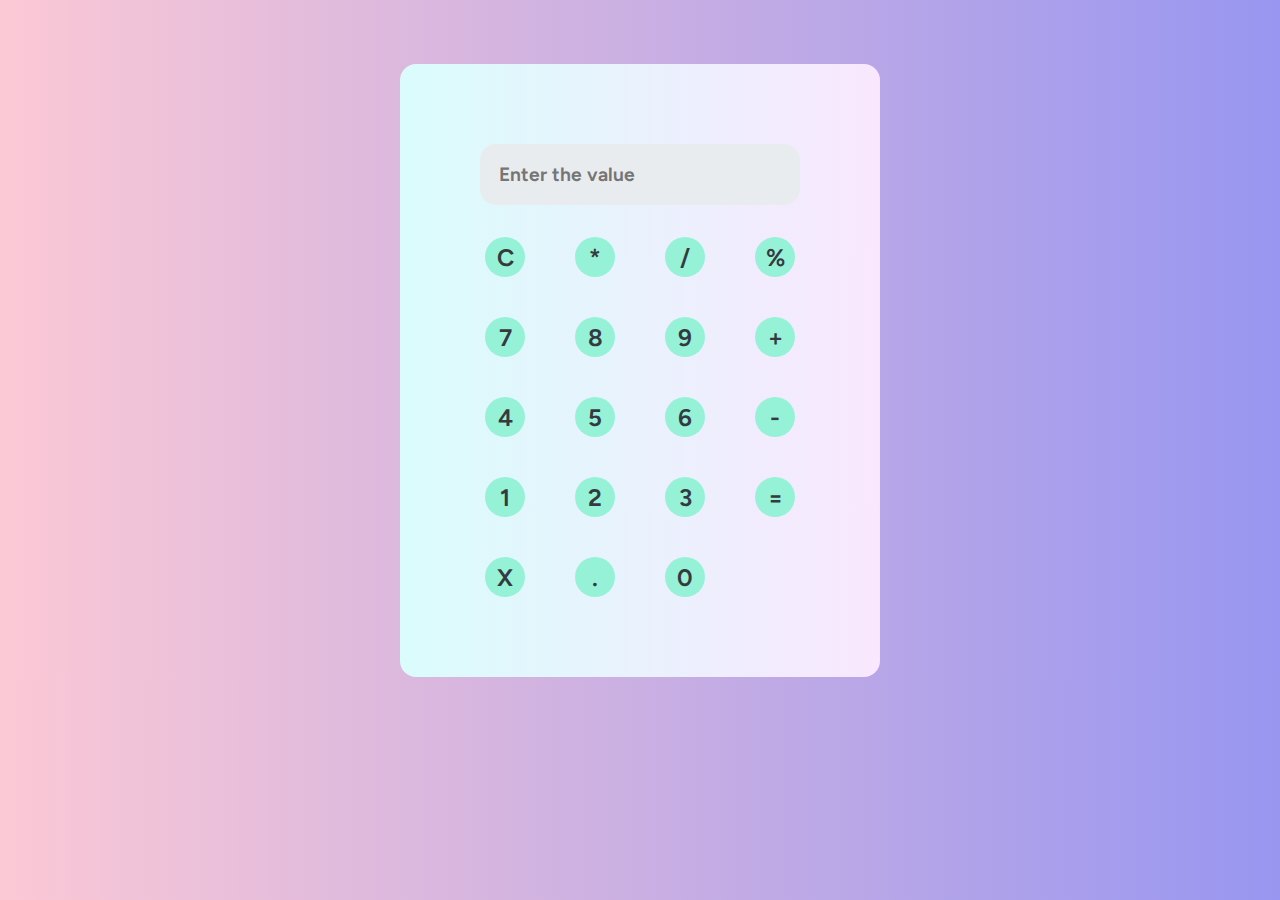
<file: Calculator APP/index.html>
<!DOCTYPE html>
<html lang="en">
  <head>
    <meta charset="UTF-8" />
    <meta http-equiv="X-UA-Compatible" content="IE=edge" />
    <meta name="viewport" content="width=device-width, initial-scale=1.0" />
    <link rel="stylesheet" href="style.css" class="css" />
    <link rel="preconnect" href="https://fonts.googleapis.com" />
    <link rel="preconnect" href="https://fonts.gstatic.com" crossorigin />
    <link
      href="https://fonts.googleapis.com/css2?family=Figtree:wght@400;500&display=swap"
      rel="stylesheet"
    />
    <title>Calculator</title>
  </head>
  <body>
    <section class="hero">
      <div>
        <input
          type="text"
          name="screen"
          id="screen"
          placeholder="Enter the value"
        />
      </div>
      <div class="btn-section">
        <button class="btn">C</button>
        <button class="btn">*</button>
        <button class="btn">/</button>
        <button class="btn">%</button>
        <button class="btn">7</button>
        <button class="btn">8</button>
        <button class="btn">9</button>
        <button class="btn">+</button>
        <button class="btn">4</button>
        <button class="btn">5</button>
        <button class="btn">6</button>
        <button class="btn">-</button>
        <button class="btn">1</button>
        <button class="btn">2</button>
        <button class="btn">3</button>
        <button class="btn">=</button>
        <button class="btn">X</button>
        <button class="btn">.</button>
        <button class="btn">0</button>
      </div>
    </section>
    <script src="script.js"></script>
  </body>
</html>
</file>
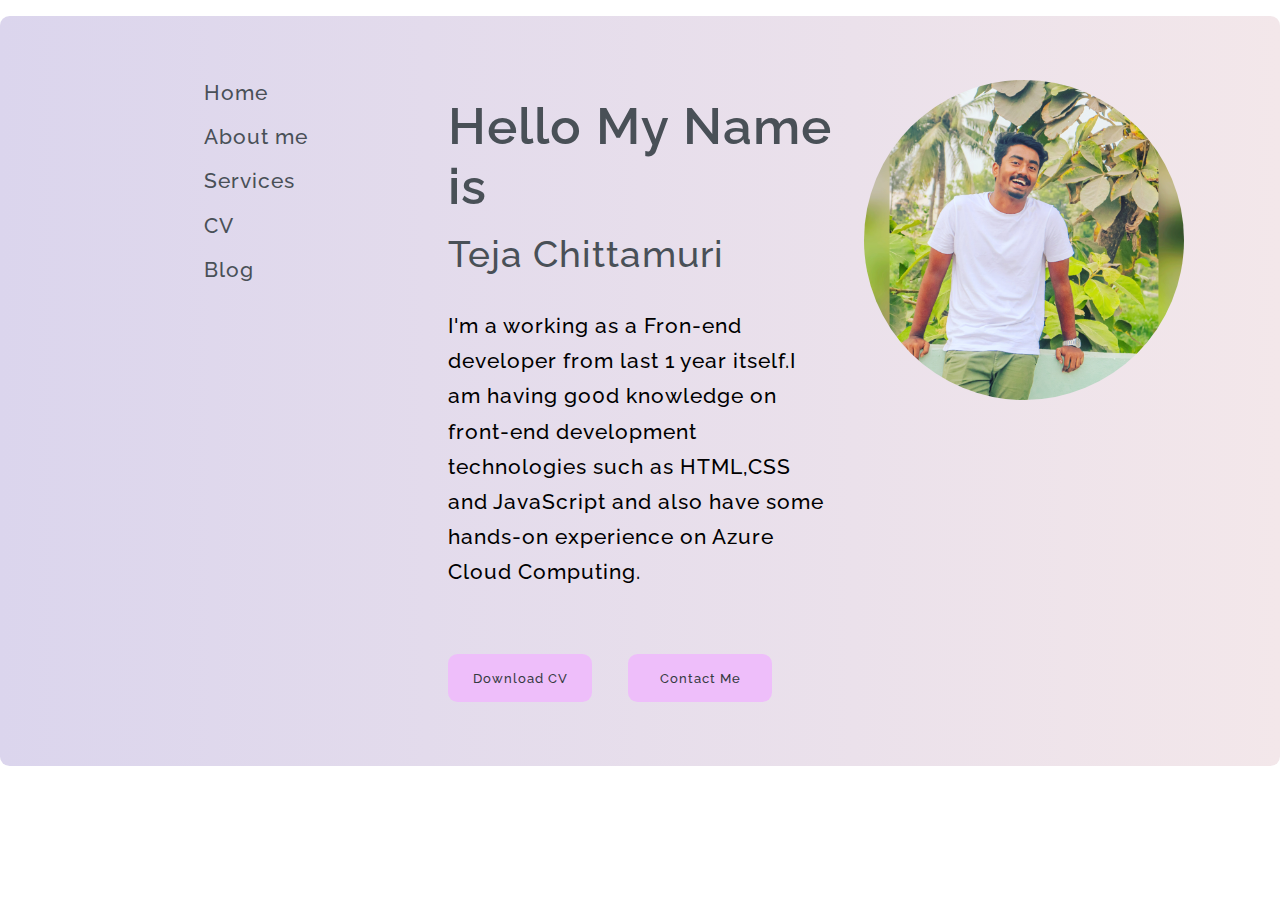
<file: Portifolio website/index.html>
<!DOCTYPE html>
<html lang="en">
  <head>
    <meta charset="UTF-8" />
    <meta http-equiv="X-UA-Compatible" content="IE=edge" />
    <meta name="viewport" content="width=device-width, initial-scale=1.0" />
    <link rel="stylesheet" href="style.css" class="css" />
    <link rel="preconnect" href="https://fonts.googleapis.com">
<link rel="preconnect" href="https://fonts.gstatic.com" crossorigin>
<link href="https://fonts.googleapis.com/css2?family=Raleway:wght@400;500;600&family=Roboto:ital,wght@0,400;0,700;1,500&display=swap" rel="stylesheet">
    <title>Portifolio</title>
  </head>
  <body>
    <main>
      <div class="hero-section">
        <nav>
          <ul class="side-navbar">
            <li><a class="nav-links" href="">Home</a></li>
            <li><a class="nav-links" href="">About me</a></li>
            <li><a class="nav-links" href="">Services</a></li>
            <li><a class="nav-links" href="">CV</a></li>
            <li><a class="nav-links" href="">Blog</a></li>
          </ul>
         </nav>
       <div class="hero-summary">
        <h3 class="introduction">Hello My Name is</h2>
          <h2 class="title">Teja Chittamuri</h2>
          <p class="short-description">I'm a working as a Fron-end developer from last 1 year itself.I am having go0d knowledge on front-end development technologies such as HTML,CSS and JavaScript and also have some hands-on experience on Azure Cloud Computing.</p>
          <button class="btn btn-cv">Download CV</button>
          <button class="btn btn-contact">Contact Me</button>
       </div> 
       <div class="img-section">
      <img  class="user-image" src="/Portifolio website/img/IMG_20220519_123749_076.jpg" alt="user-img">
    </div>
      </main>
  </div>
    <script src="script.js"></script>
  </body>
</html>
</file>
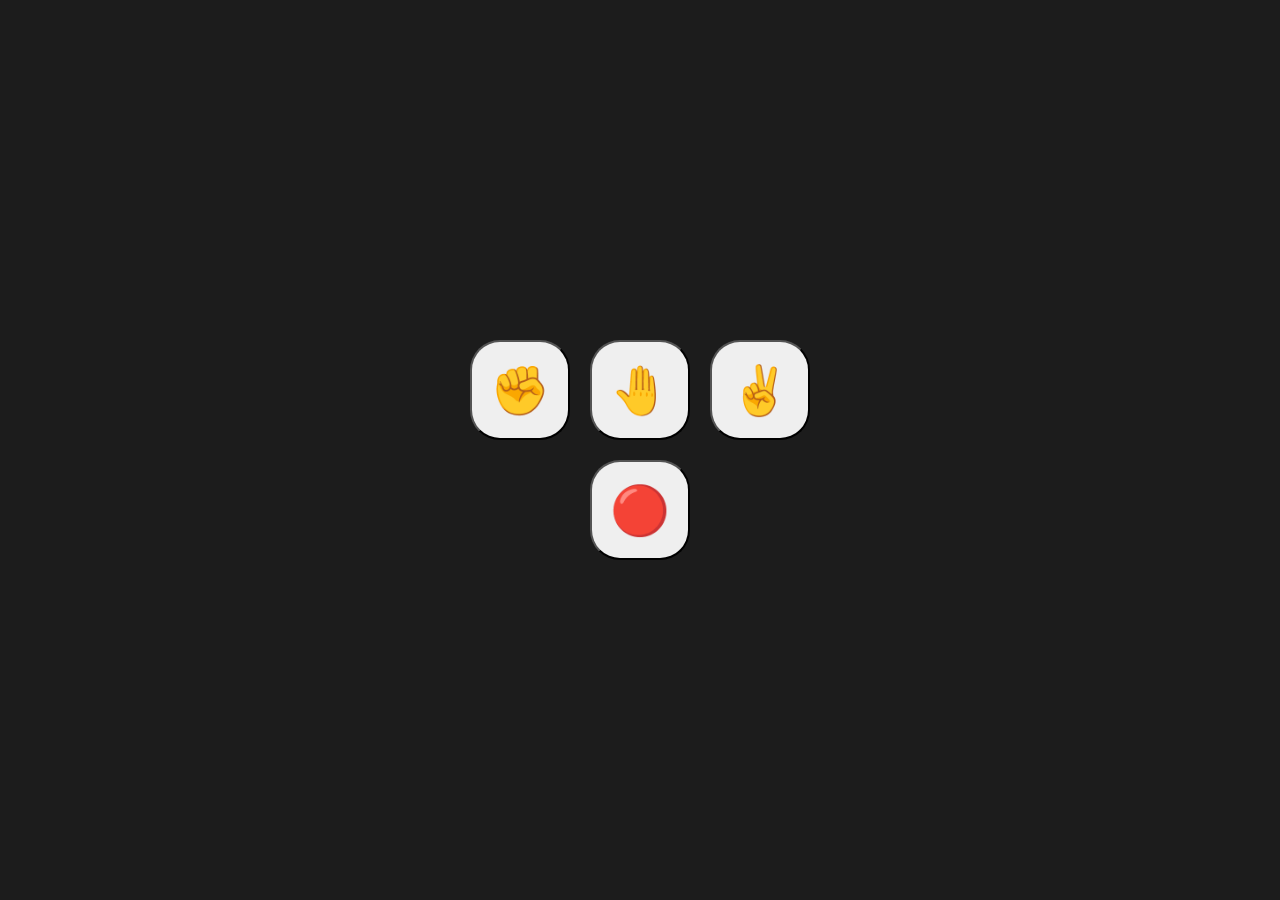
<file: RockPaper Game/index.html>
<!DOCTYPE html>
<html>
  <head>
    <meta charset="utf-8" />
    <meta name="viewport" content="width=device-width" />
    <title>replit</title>
    <link href="style.css" rel="stylesheet" type="text/css" />
  </head>

  <body>
    <div class="wrapper">
      <div class="buttons">
        <button class="rpsButton" value="Rock">✊</button>
        <button class="rpsButton" value="Paper">🤚</button>
        <button class="rpsButton" value="Scissors">✌</button>
      </div>
      <div class="resultContainer">
        <div id="player-score"></div>
        <div id="score-board"></div>
        <div id="hands"></div>
        <div id="result"></div>

        <button id="endGameButton">🔴</button>
      </div>
    </div>

    <script src="script.js"></script>
  </body>
</html>
</file>
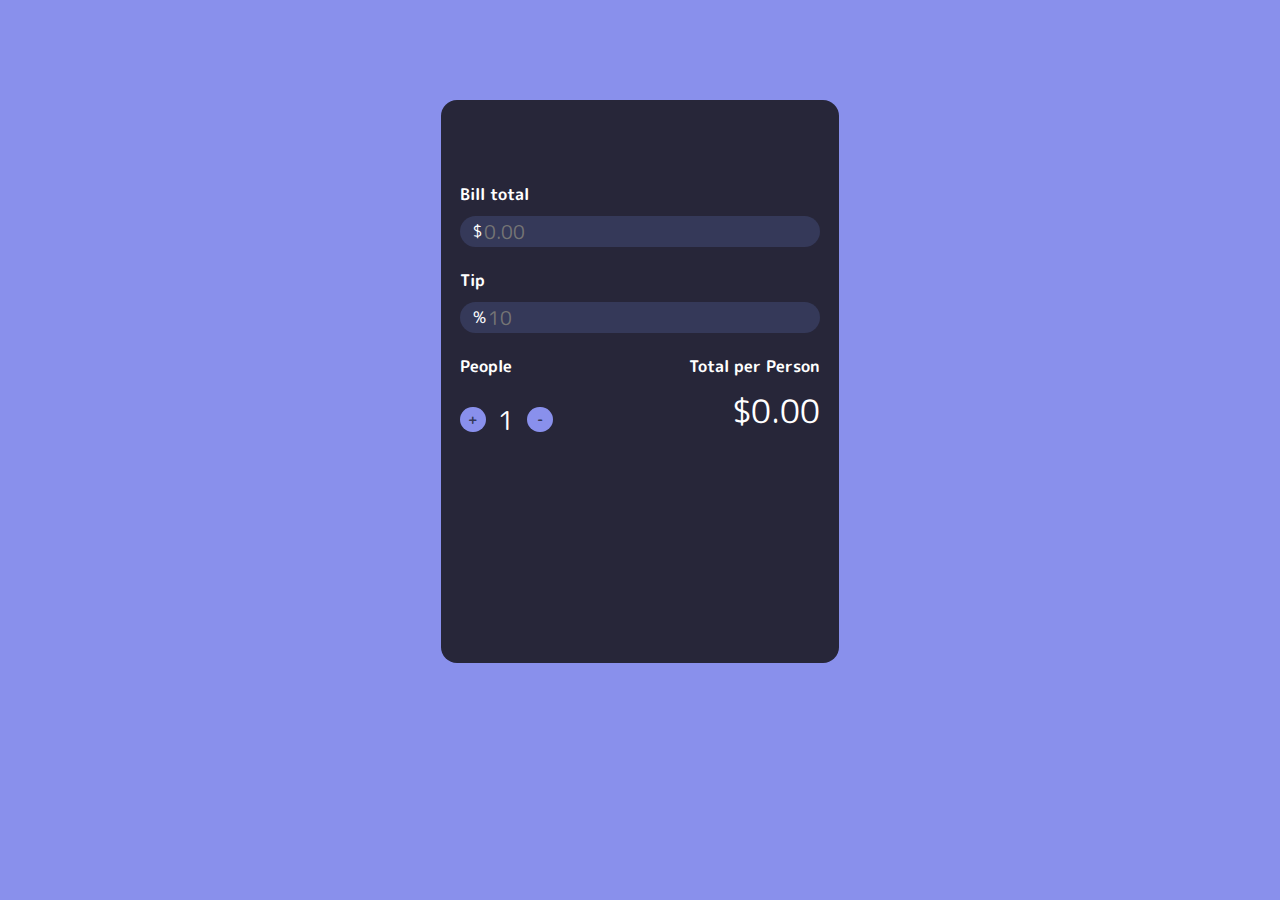
<file: Tip cal app/index.html>
<!DOCTYPE html>
<html lang="en">
  <head>
    <meta charset="UTF-8" />
    <link rel="preconnect" href="https://fonts.googleapis.com" />
    <link rel="preconnect" href="https://fonts.gstatic.com" crossorigin />
    <link
      href="https://fonts.googleapis.com/css2?family=M+PLUS+Rounded+1c:wght@500&display=swap"
      rel="stylesheet"
    />
    <meta http-equiv="X-UA-Compatible" content="IE=edge" />
    <meta name="viewport" content="width=device-width, initial-scale=1.0" />
    <link rel="stylesheet" href="style.css" type="text/css" />
    <title>Tip Calculator</title>
  </head>
  <body>
    <div class="wrapper">
      <div class="container" id="topContainer">
        <div class="title">Bill total</div>
        <div class="inputContainer">
          <span>$</span>
          <input
            onkeyup="calculateBill()"
            type="text"
            id="billTotalInput"
            placeholder="0.00"
          />
        </div>
      </div>
      <div class="container">
        <div class="title">Tip</div>
        <div class="inputContainer">
          <span>%</span>
          <input
            onkeyup="calculateBill()"
            type="text"
            id="tipInput"
            placeholder="10"
          />
        </div>
      </div>
      <div class="container" id="bottom">
        <div class="splitContainer">
          <div class="title">People</div>
          <div class="controls">
            <span class="buttonContainer">
              <button class="splitButton" onclick="increasePeople()">
                <span class="buttonText">+</span>
              </button>
            </span>
            <span class="splitAmount" id="numberOfPeople">1</span>
            <span class="buttonContainer">
              <button class="splitButton" onclick="decreasePeople()">
                <span class="buttonText">-</span>
              </button>
            </span>
          </div>
        </div>
        <div class="totalContainer">
          <div class="title">Total per Person</div>
          <div class="total" id="perPersonTotal">$0.00</div>
        </div>
      </div>
    </div>

    <script src="script.js"></script>
  </body>
</html>
</file>
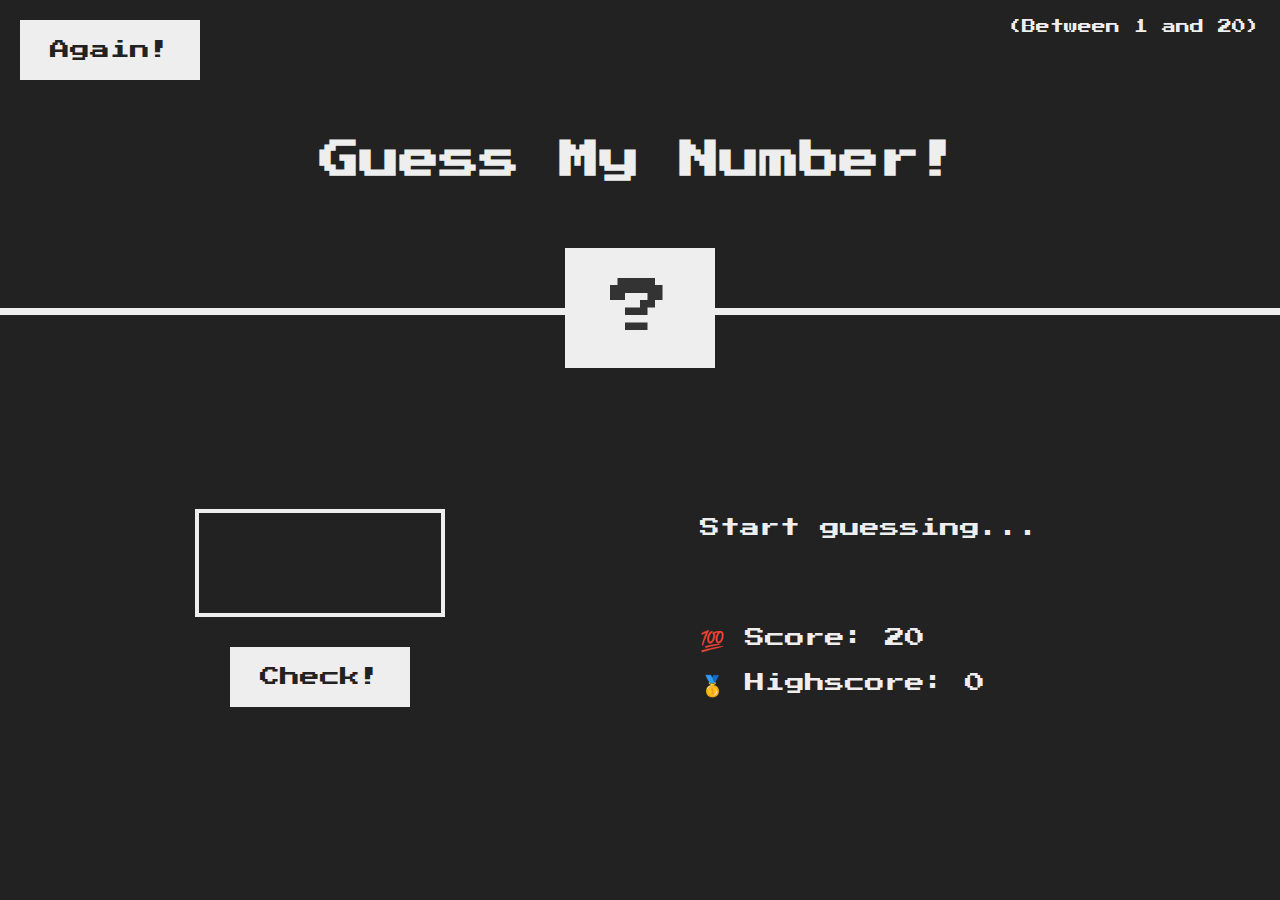
<file: 05-Guess-My-Number/final/index.html>
<!DOCTYPE html>
<html lang="en">
  <head>
    <meta charset="UTF-8" />
    <meta name="viewport" content="width=device-width, initial-scale=1.0" />
    <meta http-equiv="X-UA-Compatible" content="ie=edge" />
    <link rel="stylesheet" href="style.css" />
    <title>Guess My Number!</title>
  </head>
  <body>
    <header>
      <h1>Guess My Number!</h1>
      <p class="between">(Between 1 and 20)</p>
      <button class="btn again">Again!</button>
      <div class="number">?</div>
    </header>
    <main>
      <section class="left">
        <input type="number" class="guess" />
        <button class="btn check">Check!</button>
      </section>
      <section class="right">
        <p class="message">Start guessing...</p>
        <p class="label-score">💯 Score: <span class="score">20</span></p>
        <p class="label-highscore">
          🥇 Highscore: <span class="highscore">0</span>
        </p>
      </section>
    </main>
    <script src="script.js"></script>
  </body>
</html>
</file>
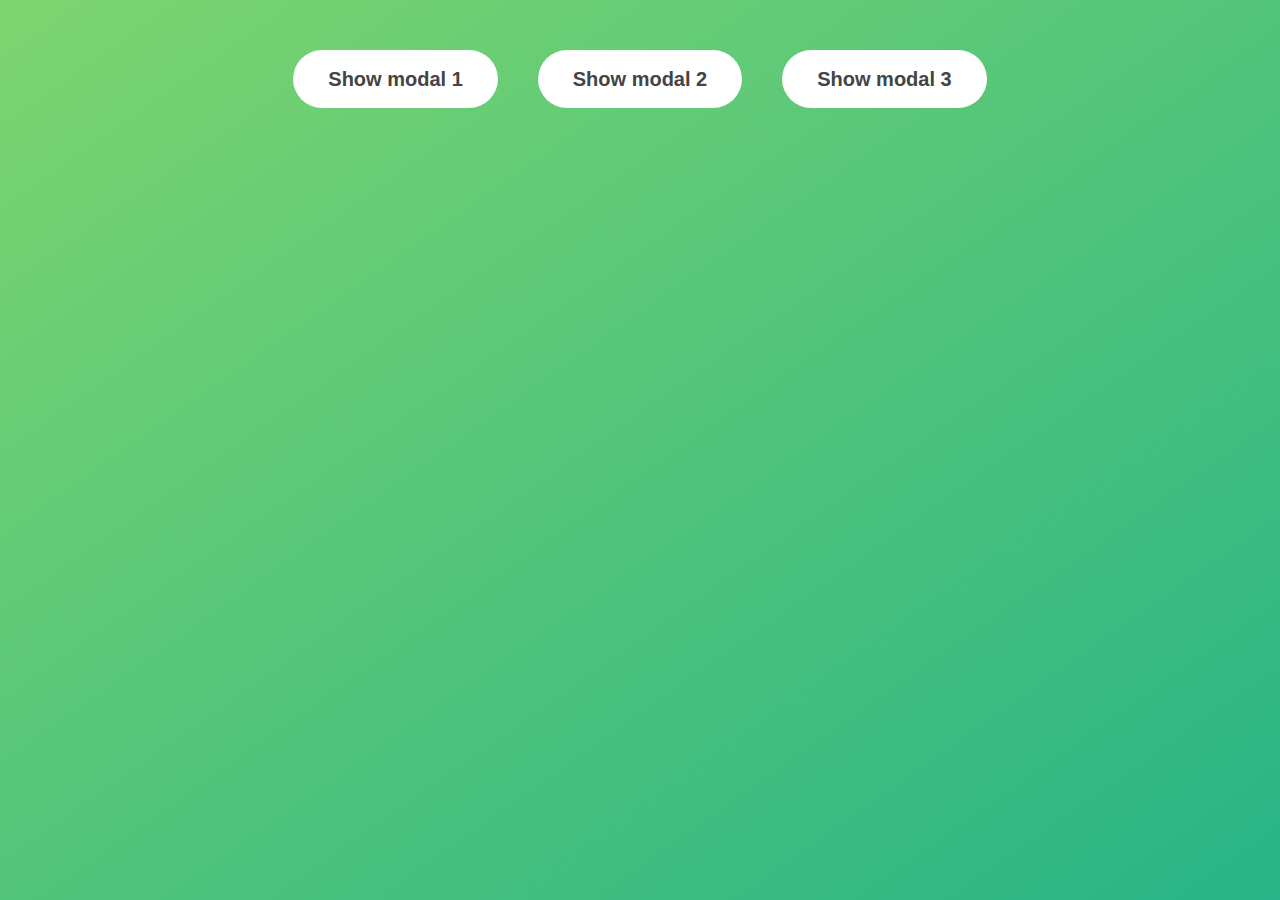
<file: 06-Modal/final/index.html>
<!DOCTYPE html>
<html lang="en">
  <head>
    <meta charset="UTF-8" />
    <meta name="viewport" content="width=device-width, initial-scale=1.0" />
    <meta http-equiv="X-UA-Compatible" content="ie=edge" />
    <link rel="stylesheet" href="style.css" />
    <title>Modal window</title>
  </head>
  <body>
    <button class="show-modal">Show modal 1</button>
    <button class="show-modal">Show modal 2</button>
    <button class="show-modal">Show modal 3</button>

    <div class="modal hidden">
      <button class="close-modal">&times;</button>
      <h1>I'm a modal window 😍</h1>
      <p>
        Lorem ipsum dolor sit amet, consectetur adipisicing elit, sed do eiusmod
        tempor incididunt ut labore et dolore magna aliqua. Ut enim ad minim
        veniam, quis nostrud exercitation ullamco laboris nisi ut aliquip ex ea
        commodo consequat. Duis aute irure dolor in reprehenderit in voluptate
        velit esse cillum dolore eu fugiat nulla pariatur. Excepteur sint
        occaecat cupidatat non proident, sunt in culpa qui officia deserunt
        mollit anim id est laborum.
      </p>
    </div>
    <div class="overlay hidden"></div>

    <script src="script.js"></script>
  </body>
</html>
</file>
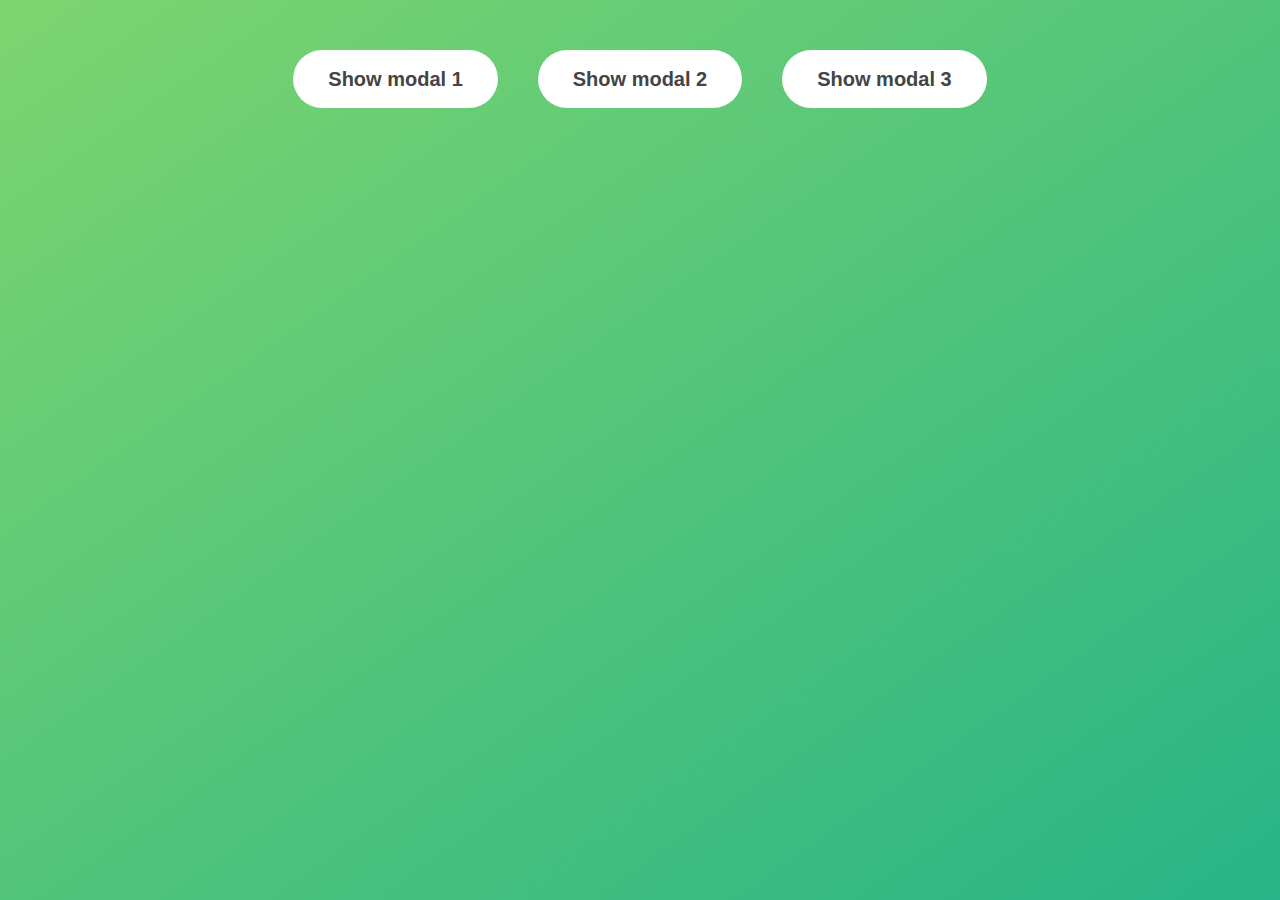
<file: 06-Modal/starter/index.html>
<!DOCTYPE html>
<html lang="en">
  <head>
    <meta charset="UTF-8" />
    <meta name="viewport" content="width=device-width, initial-scale=1.0" />
    <meta http-equiv="X-UA-Compatible" content="ie=edge" />
    <link rel="stylesheet" href="style.css" />
    <title>Modal window</title>
  </head>
  <body>
    <button class="show-modal">Show modal 1</button>
    <button class="show-modal">Show modal 2</button>
    <button class="show-modal">Show modal 3</button>
    <div class="modal hidden">
      <button class="close-modal">&times;</button>
      <h1>I'm a modal window 😍</h1>
      <p>
        Lorem ipsum dolor sit amet, consectetur adipisicing elit, sed do eiusmod
        tempor incididunt ut labore et dolore magna aliqua. Ut enim ad minim
        veniam, quis nostrud exercitation ullamco laboris nisi ut aliquip ex ea
        commodo consequat. Duis aute irure dolor in reprehenderit in voluptate
        velit esse cillum dolore eu fugiat nulla pariatur. Excepteur sint
        occaecat cupidatat non proident, sunt in culpa qui officia deserunt
        mollit anim id est laborum.
      </p>
    </div>
    <div class="overlay hidden"></div>
    <script src="script.js"></script>
  </body>
</html>
</file>
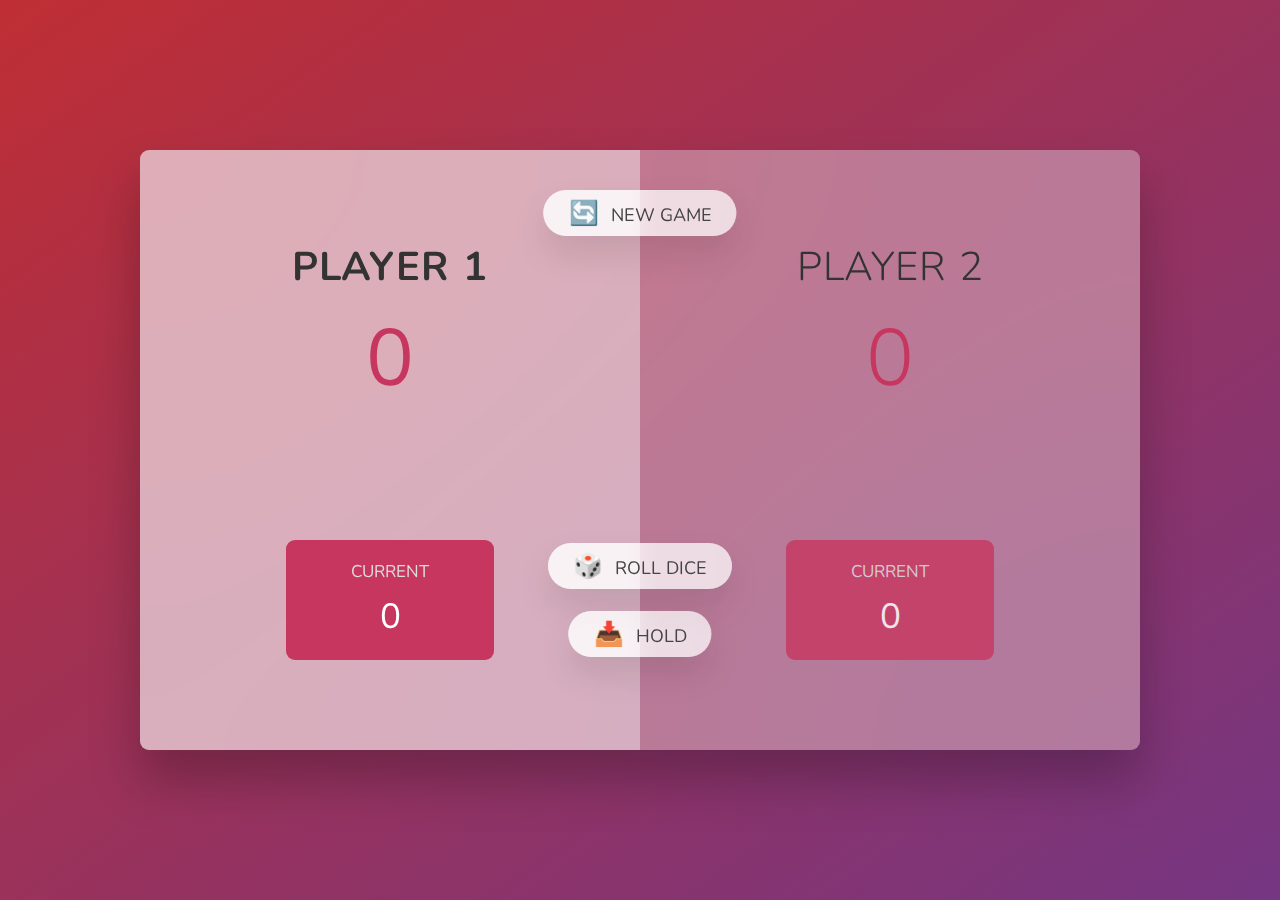
<file: 07-Pig-Game/final/index.html>
<!DOCTYPE html>
<html lang="en">
  <head>
    <meta charset="UTF-8" />
    <meta name="viewport" content="width=device-width, initial-scale=1.0" />
    <meta http-equiv="X-UA-Compatible" content="ie=edge" />
    <link rel="stylesheet" href="style.css" />
    <title>Pig Game</title>
  </head>
  <body>
    <main>
      <section class="player player--0 player--active">
        <h2 class="name" id="name--0">Player 1</h2>
        <p class="score" id="score--0">43</p>
        <div class="current">
          <p class="current-label">Current</p>
          <p class="current-score" id="current--0">0</p>
        </div>
      </section>
      <section class="player player--1">
        <h2 class="name" id="name--1">Player 2</h2>
        <p class="score" id="score--1">24</p>
        <div class="current">
          <p class="current-label">Current</p>
          <p class="current-score" id="current--1">0</p>
        </div>
      </section>

      <img src="dice-5.png" alt="Playing dice" class="dice" />
      <button class="btn btn--new">🔄 New game</button>
      <button class="btn btn--roll">🎲 Roll dice</button>
      <button class="btn btn--hold">📥 Hold</button>
    </main>
    <script src="script.js"></script>
  </body>
</html>
</file>
<file: Calculator APP/style.css>
* {
  margin: 0;
  padding: 0;
  box-sizing: border-box;
}
body {
  background-image: linear-gradient(to right, #fbc8d5, #9896f0);
}

.hero {
  max-width: 30rem;
  padding: 5rem;
  margin: 0 auto;
  margin-top: 4rem;
  border-radius: 1rem;
  background-image: linear-gradient(to left, #f9e7fe, #dafcfc);
}
#screen {
  padding: 1.2rem;
  width: 100%;
  display: inline-block;
  border: none;
  border-radius: 1rem;
  margin-bottom: 2rem;
  background-color: #e9ecef;
  color: #212529;
  font-weight: 650;
  font-size: 1.2rem;
  font-family: "Figtree", sans-serif;
}

.btn-section {
  display: grid;
  gap: 2.5rem;
  grid-template-columns: 1fr 1fr 1fr 1fr;
  justify-items: center;
}
.btn {
  height: 2.5rem;
  width: 2.5rem;
  border-radius: 5rem;
  border: none;
  font-family: "Figtree", sans-serif;
  font-size: 1.5rem;
  font-weight: 650;
  background-color: #96f2d7;
  color: #343a40;
  cursor: pointer;
}
.btn:hover {
  background-color: #0c8599;
  color: white;
}

/* Function buttons styling */
.btn-add {
  background-color: #96f2d7;
}
.btn-sub {
  background-color: #da77f2;
}
.btn-div {
  background-color: #74c0fc;
}
.btn-mul {
  background-color: #38d9a9;
}
.btn-percent {
  background-color: #ffd43b;
}
.btn-equalto {
  background-color: #82c91e;
}
.btn-clear {
  background-color: #f783ac;
}
.btn-back {
  background-color: #ffc078;
}
</file>
<file: Portifolio website/style.css>
/* Good Looking gradients
  background-image: linear-gradient(to right, #fbc8d5, #9896f0);
  background-image: linear-gradient(to right, #ff7082, #c0e9ff);
  background-image: linear-gradient(to right, #fdfcb, #e3d2c4);
  background-image: linear-gradient(to right, #626262, #9bc5c3);
  background-image: linear-gradient(to right, #dbd5ed, #f3e7ea);
 */

* {
  margin: 0;
  padding: 0;
  box-sizing: border-box;
}
.hero-section {
  max-width: 100rem;
  padding: 4rem;
  margin: 1rem auto;
  display: grid;
  grid-template-columns: 1fr 1fr 1fr;
  justify-items: center;
  border-radius: 0.6rem;
  background-image: linear-gradient(to right, #dbd5ed, #f3e7ea);
}
.side-navbar {
  list-style: none;
  display: flex;
  flex-direction: column;
  gap: 1.2rem;
}
.nav-links {
  text-decoration: none;
  font-family: "Raleway", sans-serif;
  font-size: 1.3rem;
  letter-spacing: 1px;
  padding: 1rem;
  font-weight: 500;
  color: #495057;
}
.introduction {
  font-family: "Raleway", sans-serif;
  font-size: 3.2rem;
  font-weight: 600;
  margin-top: 1rem;
  color: #495057;
  letter-spacing: 1px;
}
.title {
  font-family: "Raleway", sans-serif;
  font-size: 2.3rem;
  font-weight: 500;
  margin-top: 1rem;
  color: #495057;
  letter-spacing: 1px;
}
.short-description {
  font-family: "Raleway", sans-serif;
  font-size: 1.3rem;
  font-weight: 500;
  margin-top: 2rem;
  line-height: 2.2rem;
  letter-spacing: 1px;
}
.btn {
  height: 3rem;
  width: 9rem;
  border: none;
  font-family: "Raleway", sans-serif;
  font-weight: 500;
  margin-top: 4rem;
  margin-right: 2rem;
  background-color: #eebefa;
  color: #343a40;
  border-radius: 0.6rem;
  letter-spacing: 1px;
  transition: all 0.7s;
}
.btn:hover,
.btn:active {
  background-color: #ae3ec9;
  color: #f1f3f5;
  box-shadow: 4px 4px 15px #cc5de8;
}
.user-image {
  height: 20rem;
  width: 20rem;
  border-radius: 50rem;
}
</file>
<file: RockPaper Game/style.css>
html,
body {
  height: 100%;
  width: 100%;
  padding: 0;
  margin: 0;
}

.wrapper {
  background: #1c1c1c;
  color: white;
  display: flex;
  align-items: center;
  justify-content: center;
  width: 100%;
  height: 100%;
  flex-direction: column;
}

.buttons {
  display: flex;
  gap: 20px;
}

button {
  height: 100px;
  width: 100px;
  font-size: 48px;
  border-radius: 30px;
  cursor: pointer;
}

.resultContainer {
  font-size: 2rem;
  text-align: center;
  margin-top: 20px;
}
</file>
<file: Tip cal app/style.css>
* {
  font-family: "M PLUS Rounded 1c", Avenir Next, Helvetica, sans-serif;
  color: white;
}

body {
  background: #8990ec;
}

.wrapper {
  height: 525px;
  width: 360px;
  color: white;
  background: #272639;
  border-radius: 1rem;
  padding: 1.2rem;
  margin: 100px auto;
}

#topContainer {
  margin-top: 4rem;
}

.container {
  margin-top: 1.4rem;
}

.title {
  font-weight: bold;
  margin-bottom: 0.6rem;
}

.inputContainer {
  background: #353959;
  border-radius: 1.4rem;
  padding: 0 0.8rem;
  display: flex;
  align-items: center;
}

#billTotalInput,
#tipInput {
  font-size: 1.2rem;
  background: none;
  border: none;
  outline: none;
  padding: none;
}

.buttonContainer {
  background: #8990ec;
  display: grid;
  place-items: center;
  width: 1.6rem;
  height: 1.6rem;
  border-radius: 50%;
}

.splitButton {
  background: none;
  border: none;
}

.controls {
  display: flex;
  align-items: center;
}

.splitButton {
  font-size: 0.8rem;
  font-weight: bold;
  display: grid;
  place-items: center;
  cursor: pointer;
}

.buttonText {
  color: #353959 !important;
}

.splitAmount {
  font-size: 1.6rem;
  margin: 0.8rem;
}

#bottom {
  display: flex;
  justify-content: space-between;
}

.totalContainer {
  display: flex;
  flex-direction: column;
  align-items: end;
}

.total {
  font-size: 2rem;
}
</file>
<file: 05-Guess-My-Number/final/style.css>
@import url('https://fonts.googleapis.com/css?family=Press+Start+2P&display=swap');

* {
  margin: 0;
  padding: 0;
  box-sizing: inherit;
}

html {
  font-size: 62.5%;
  box-sizing: border-box;
}

body {
  font-family: 'Press Start 2P', sans-serif;
  color: #eee;
  background-color: #222;
  /* background-color: #60b347; */
}

/* LAYOUT */
header {
  position: relative;
  height: 35vh;
  border-bottom: 7px solid #eee;
}

main {
  height: 65vh;
  color: #eee;
  display: flex;
  align-items: center;
  justify-content: space-around;
}

.left {
  width: 52rem;
  display: flex;
  flex-direction: column;
  align-items: center;
}

.right {
  width: 52rem;
  font-size: 2rem;
}

/* ELEMENTS STYLE */
h1 {
  font-size: 4rem;
  text-align: center;
  position: absolute;
  width: 100%;
  top: 52%;
  left: 50%;
  transform: translate(-50%, -50%);
}

.number {
  background: #eee;
  color: #333;
  font-size: 6rem;
  width: 15rem;
  padding: 3rem 0rem;
  text-align: center;
  position: absolute;
  bottom: 0;
  left: 50%;
  transform: translate(-50%, 50%);
}

.between {
  font-size: 1.4rem;
  position: absolute;
  top: 2rem;
  right: 2rem;
}

.again {
  position: absolute;
  top: 2rem;
  left: 2rem;
}

.guess {
  background: none;
  border: 4px solid #eee;
  font-family: inherit;
  color: inherit;
  font-size: 5rem;
  padding: 2.5rem;
  width: 25rem;
  text-align: center;
  display: block;
  margin-bottom: 3rem;
}

.btn {
  border: none;
  background-color: #eee;
  color: #222;
  font-size: 2rem;
  font-family: inherit;
  padding: 2rem 3rem;
  cursor: pointer;
}

.btn:hover {
  background-color: #ccc;
}

.message {
  margin-bottom: 8rem;
  height: 3rem;
}

.label-score {
  margin-bottom: 2rem;
}
</file>
<file: 06-Modal/final/style.css>
* {
  margin: 0;
  padding: 0;
  box-sizing: inherit;
}

html {
  font-size: 62.5%;
  box-sizing: border-box;
}

body {
  font-family: sans-serif;
  color: #333;
  line-height: 1.5;
  height: 100vh;
  position: relative;
  display: flex;
  align-items: flex-start;
  justify-content: center;
  background: linear-gradient(to top left, #28b487, #7dd56f);
}

.show-modal {
  font-size: 2rem;
  font-weight: 600;
  padding: 1.75rem 3.5rem;
  margin: 5rem 2rem;
  border: none;
  background-color: #fff;
  color: #444;
  border-radius: 10rem;
  cursor: pointer;
}

.close-modal {
  position: absolute;
  top: 1.2rem;
  right: 2rem;
  font-size: 5rem;
  color: #333;
  cursor: pointer;
  border: none;
  background: none;
}

h1 {
  font-size: 2.5rem;
  margin-bottom: 2rem;
}

p {
  font-size: 1.8rem;
}

/* -------------------------- */
/* CLASSES TO MAKE MODAL WORK */
.hidden {
  display: none;
}

.modal {
  position: absolute;
  top: 50%;
  left: 50%;
  transform: translate(-50%, -50%);
  width: 70%;

  background-color: white;
  padding: 6rem;
  border-radius: 5px;
  box-shadow: 0 3rem 5rem rgba(0, 0, 0, 0.3);
  z-index: 10;
}

.overlay {
  position: absolute;
  top: 0;
  left: 0;
  width: 100%;
  height: 100%;
  background-color: rgba(0, 0, 0, 0.6);
  backdrop-filter: blur(3px);
  z-index: 5;
}
</file>
<file: 06-Modal/starter/style.css>
* {
  margin: 0;
  padding: 0;
  box-sizing: inherit;
}

html {
  font-size: 62.5%;
  box-sizing: border-box;
}

body {
  font-family: sans-serif;
  color: #333;
  line-height: 1.5;
  height: 100vh;
  position: relative;
  display: flex;
  align-items: flex-start;
  justify-content: center;
  background: linear-gradient(to top left, #28b487, #7dd56f);
}

.show-modal {
  font-size: 2rem;
  font-weight: 600;
  padding: 1.75rem 3.5rem;
  margin: 5rem 2rem;
  border: none;
  background-color: #fff;
  color: #444;
  border-radius: 10rem;
  cursor: pointer;
}

.close-modal {
  position: absolute;
  top: 1.2rem;
  right: 2rem;
  font-size: 5rem;
  color: #333;
  cursor: pointer;
  border: none;
  background: none;
}

h1 {
  font-size: 2.5rem;
  margin-bottom: 2rem;
}

p {
  font-size: 1.8rem;
}

/* -------------------------- */
/* CLASSES TO MAKE MODAL WORK */
.hidden {
  display: none;
}

.modal {
  position: absolute;
  top: 50%;
  left: 50%;
  transform: translate(-50%, -50%);
  width: 70%;

  background-color: white;
  padding: 6rem;
  border-radius: 5px;
  box-shadow: 0 3rem 5rem rgba(0, 0, 0, 0.3);
  z-index: 10;
}

.overlay {
  position: absolute;
  top: 0;
  left: 0;
  width: 100%;
  height: 100%;
  background-color: rgba(0, 0, 0, 0.6);
  backdrop-filter: blur(3px);
  z-index: 5;
}
</file>
<file: 07-Pig-Game/final/style.css>
@import url('https://fonts.googleapis.com/css2?family=Nunito&display=swap');

* {
  margin: 0;
  padding: 0;
  box-sizing: inherit;
}

html {
  font-size: 62.5%;
  box-sizing: border-box;
}

body {
  font-family: 'Nunito', sans-serif;
  font-weight: 400;
  height: 100vh;
  color: #333;
  background-image: linear-gradient(to top left, #753682 0%, #bf2e34 100%);
  display: flex;
  align-items: center;
  justify-content: center;
}

/* LAYOUT */
main {
  position: relative;
  width: 100rem;
  height: 60rem;
  background-color: rgba(255, 255, 255, 0.35);
  backdrop-filter: blur(200px);
  filter: blur();
  box-shadow: 0 3rem 5rem rgba(0, 0, 0, 0.25);
  border-radius: 9px;
  overflow: hidden;
  display: flex;
}

.player {
  flex: 50%;
  padding: 9rem;
  display: flex;
  flex-direction: column;
  align-items: center;
  transition: all 0.75s;
}

/* ELEMENTS */
.name {
  position: relative;
  font-size: 4rem;
  text-transform: uppercase;
  letter-spacing: 1px;
  word-spacing: 2px;
  font-weight: 300;
  margin-bottom: 1rem;
}

.score {
  font-size: 8rem;
  font-weight: 300;
  color: #c7365f;
  margin-bottom: auto;
}

.player--active {
  background-color: rgba(255, 255, 255, 0.4);
}
.player--active .name {
  font-weight: 700;
}
.player--active .score {
  font-weight: 400;
}

.player--active .current {
  opacity: 1;
}

.current {
  background-color: #c7365f;
  opacity: 0.8;
  border-radius: 9px;
  color: #fff;
  width: 65%;
  padding: 2rem;
  text-align: center;
  transition: all 0.75s;
}

.current-label {
  text-transform: uppercase;
  margin-bottom: 1rem;
  font-size: 1.7rem;
  color: #ddd;
}

.current-score {
  font-size: 3.5rem;
}

/* ABSOLUTE POSITIONED ELEMENTS */
.btn {
  position: absolute;
  left: 50%;
  transform: translateX(-50%);
  color: #444;
  background: none;
  border: none;
  font-family: inherit;
  font-size: 1.8rem;
  text-transform: uppercase;
  cursor: pointer;
  font-weight: 400;
  transition: all 0.2s;

  background-color: white;
  background-color: rgba(255, 255, 255, 0.6);
  backdrop-filter: blur(10px);

  padding: 0.7rem 2.5rem;
  border-radius: 50rem;
  box-shadow: 0 1.75rem 3.5rem rgba(0, 0, 0, 0.1);
}

.btn::first-letter {
  font-size: 2.4rem;
  display: inline-block;
  margin-right: 0.7rem;
}

.btn--new {
  top: 4rem;
}
.btn--roll {
  top: 39.3rem;
}
.btn--hold {
  top: 46.1rem;
}

.btn:active {
  transform: translate(-50%, 3px);
  box-shadow: 0 1rem 2rem rgba(0, 0, 0, 0.15);
}

.btn:focus {
  outline: none;
}

.dice {
  position: absolute;
  left: 50%;
  top: 16.5rem;
  transform: translateX(-50%);
  height: 10rem;
  box-shadow: 0 2rem 5rem rgba(0, 0, 0, 0.2);
}

.player--winner {
  background-color: #2f2f2f;
}

.player--winner .name {
  font-weight: 700;
  color: #c7365f;
}

.hidden {
  display: none;
}
</file>
